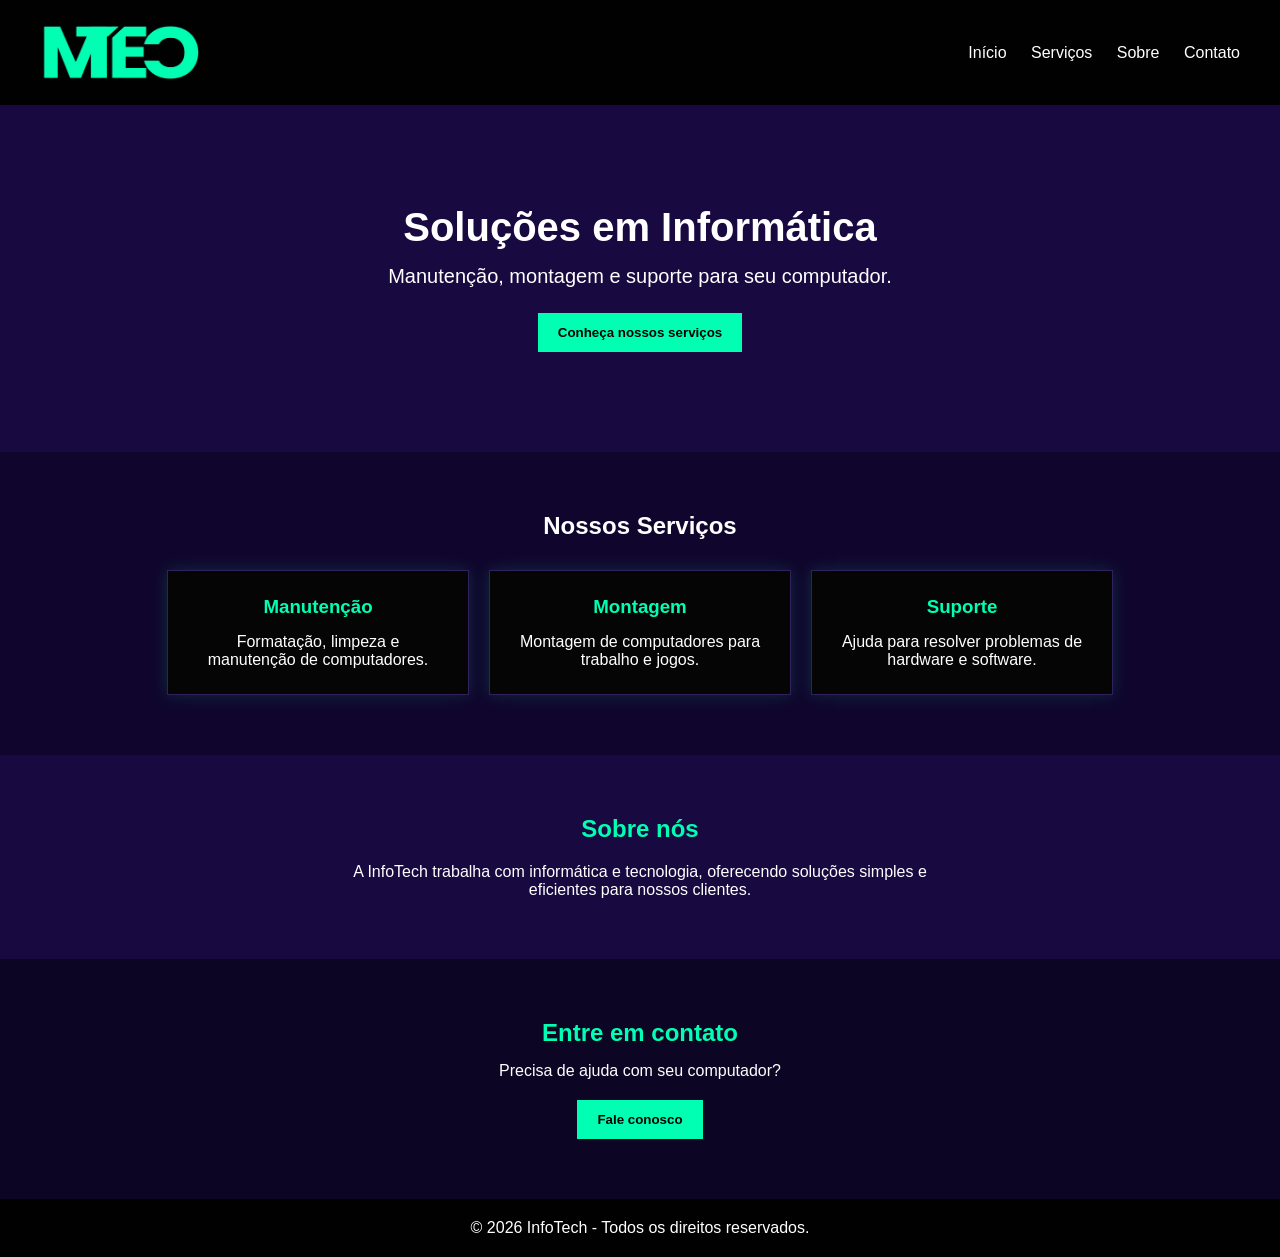
<file: atividade_1/index.html>
<!doctype html>
<html lang="pt-br">
  <head>
    <meta charset="UTF-8" />
    <meta name="viewport" content="width=device-width, initial-scale=1.0" />
    <title>InfoTech</title>

    <link rel="stylesheet" href="style.css" />
  </head>

  <body>
    <header>
      <img src="./img/logo.png" alt="" />

      <nav>
        <a href="#inicio">Início</a>
        <a href="#servicos">Serviços</a>
        <a href="#sobre">Sobre</a>
        <a href="#contato">Contato</a>
      </nav>
    </header>

    <section id="inicio" class="inicio">
      <div>
        <h2>Soluções em Informática</h2>

        <p>Manutenção, montagem e suporte para seu computador.</p>

        <button>Conheça nossos serviços</button>
      </div>
    </section>

    <section id="servicos">
      <h2>Nossos Serviços</h2>

      <div class="servicos">
        <div class="card">
          <h3>Manutenção</h3>
          <p>Formatação, limpeza e manutenção de computadores.</p>
        </div>

        <div class="card">
          <h3>Montagem</h3>
          <p>Montagem de computadores para trabalho e jogos.</p>
        </div>

        <div class="card">
          <h3>Suporte</h3>
          <p>Ajuda para resolver problemas de hardware e software.</p>
        </div>
      </div>
    </section>

    <section id="sobre" class="sobre">
      <h2>Sobre nós</h2>

      <p>
        A InfoTech trabalha com informática e tecnologia, oferecendo soluções
        simples e eficientes para nossos clientes.
      </p>
    </section>

    <section id="contato" class="contato">
      <h2>Entre em contato</h2>

      <p>Precisa de ajuda com seu computador?</p>

      <button>Fale conosco</button>
    </section>

    <footer>
      <p>© 2026 InfoTech - Todos os direitos reservados.</p>
    </footer>
  </body>
</html>
</file>
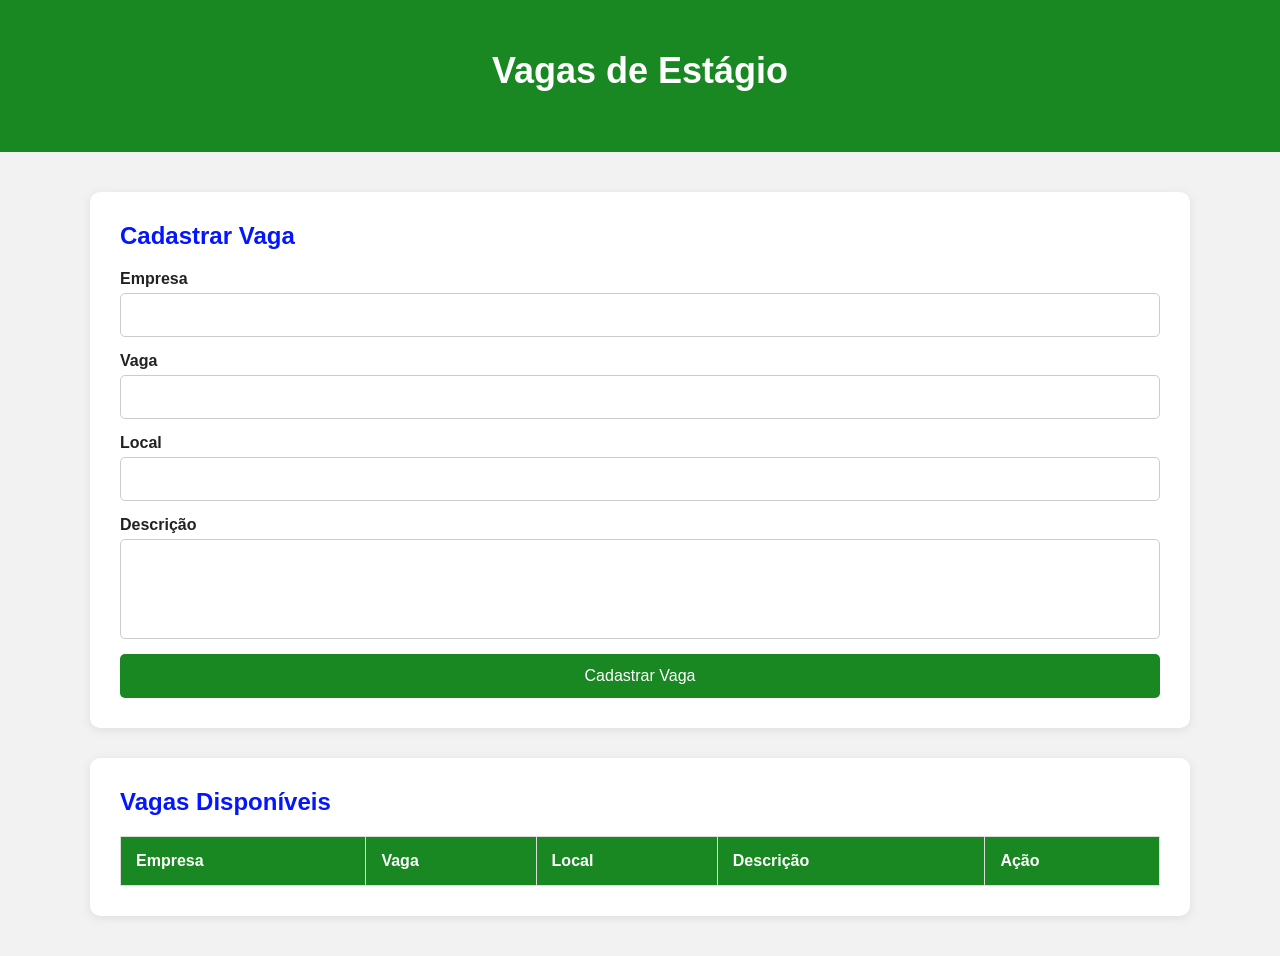
<file: atividade_3/index.html>
<!doctype html>
<html lang="pt-BR">
  <head>
    <meta charset="UTF-8" />
    <meta name="viewport" content="width=device-width, initial-scale=1.0" />
    <title>Vagas de Estágio</title>

    <link rel="stylesheet" href="style.css" />
  </head>

  <body>
    <header>
      <h1>Vagas de Estágio</h1>
    </header>

    <main>
      <section class="cadastro">
        <h2>Cadastrar Vaga</h2>

        <form id="formVaga">
          <label for="empresa">Empresa</label>
          <input type="text" id="empresa" required />

          <label for="vaga">Vaga</label>
          <input type="text" id="vaga" required />

          <label for="local">Local</label>
          <input type="text" id="local" required />

          <label for="descricao">Descrição</label>
          <textarea id="descricao" required></textarea>

          <button type="submit">Cadastrar Vaga</button>
        </form>
      </section>

      <section class="lista">
        <h2>Vagas Disponíveis</h2>

        <div class="tabela">
          <table>
            <thead>
              <tr>
                <th>Empresa</th>
                <th>Vaga</th>
                <th>Local</th>
                <th>Descrição</th>
                <th>Ação</th>
              </tr>
            </thead>

            <tbody id="listaVagas"></tbody>
          </table>
        </div>
      </section>
    </main>
    <script src="script.js"></script>
  </body>
</html>
</file>
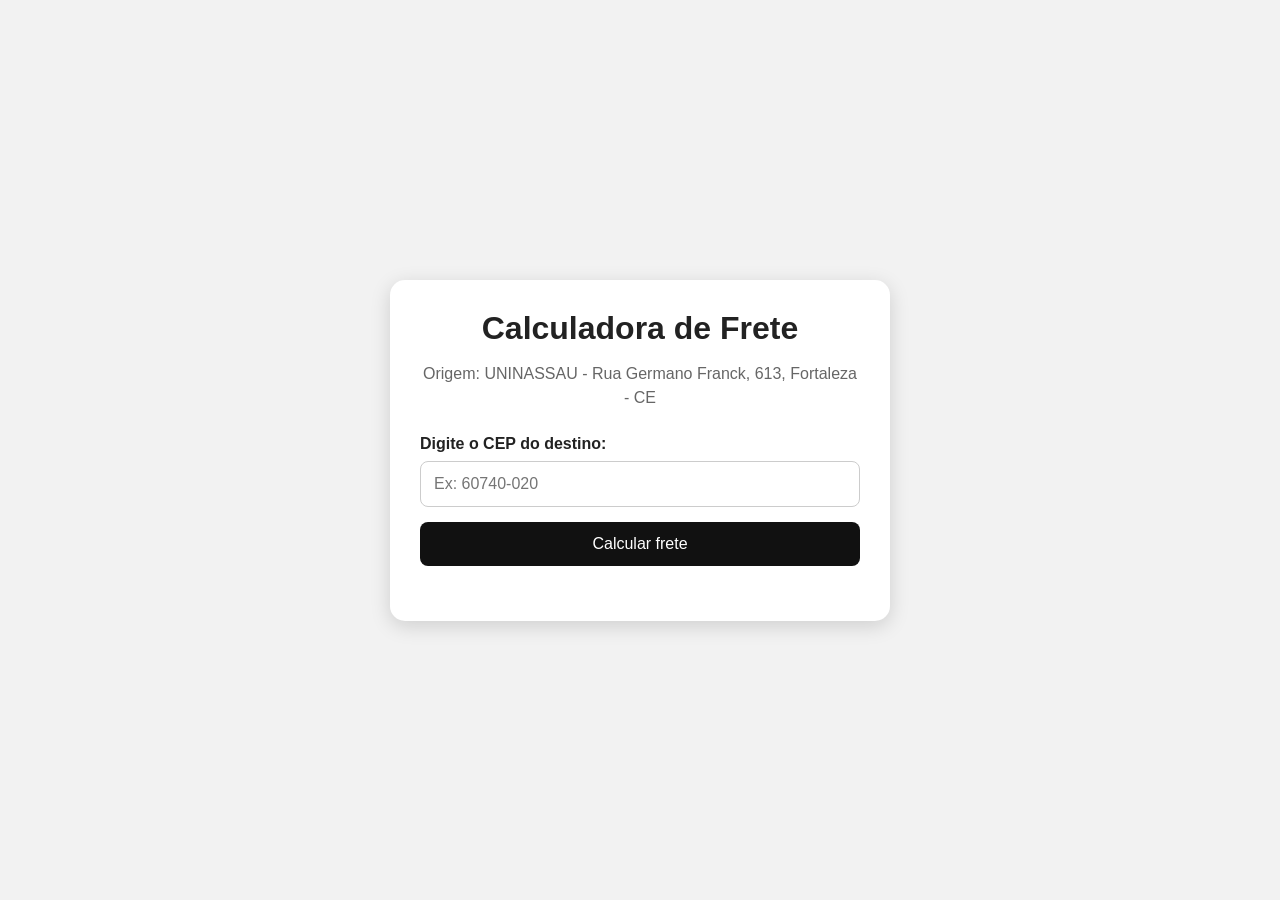
<file: atividade_5/index.html>
<!doctype html>
<html lang="pt-BR">
  <head>
    <meta charset="UTF-8" />
    <meta name="viewport" content="width=device-width, initial-scale=1.0" />
    <title>Calculadora de Frete</title>
    <link rel="stylesheet" href="style.css" />
  </head>
  <body>
    <main class="container">
      <h1>Calculadora de Frete</h1>

      <p class="origem">
        Origem: UNINASSAU - Rua Germano Franck, 613, Fortaleza - CE
      </p>

      <form id="formulario">
        <label for="cep">Digite o CEP do destino:</label>

        <input
          type="text"
          id="cep"
          placeholder="Ex: 60740-020"
          maxlength="9"
          required
        />

        <button type="submit">Calcular frete</button>
      </form>

      <div id="resultado" class="resultado"></div>
    </main>

    <script src="script.js"></script>
  </body>
</html>
</file>
<file: atividade_1/style.css>
* {
  margin: 0;
  padding: 0;
  scroll-behavior: smooth;
}

body {
  font-family: Arial, sans-serif;
  background-color: #180940;
  color: white;
  width: 100vw;
  height: 100vh;
}

header {
  background-color: #010101;
  color: white;
  padding: 15px 30px;
  display: flex;
  justify-content: space-between;
  align-items: center;
}

header img {
  width: 160px;
  height: 55px;
  padding: 10px;
}

nav a {
  color: white;
  text-decoration: none;
  margin: 10px;
}

nav a:hover {
  color: #00ffb3;
  text-decoration: underline;
  transition: 0.3s;
}

.inicio {
  background-color: #180940;
  color: white;
  text-align: center;
  padding: 100px 20px;
}

.inicio h2 {
  font-size: 40px;
  margin-bottom: 15px;
}

.inicio p {
  font-size: 20px;
  margin-bottom: 25px;
}

button {
  background-color: #00ffb3;
  color: #000;
  border: none;
  padding: 12px 20px;
  cursor: pointer;
  font-weight: bold;
}

button:hover {
  background-color: #00d995;
  transition: 0.3s;
}

#servicos {
  padding: 60px 20px;
  text-align: center;
  background-color: #10062d;
}

#servicos h2 {
  margin-bottom: 30px;
}

.servicos {
  display: flex;
  justify-content: center;
  gap: 20px;
}

.card {
  background-color: #050505;
  color: white;
  width: 250px;
  padding: 25px;
  border: 1px solid #30205c;
  box-shadow: 0 0 15px rgba(0, 255, 179, 0.15);
}

.card h3 {
  margin-bottom: 15px;
  color: #00ffb3;
}

.sobre {
  background-color: #180940;
  color: white;
  text-align: center;
  padding: 60px 20px;
}

.sobre h2 {
  margin-bottom: 20px;
  color: #00ffb3;
}

.sobre p {
  max-width: 600px;
  margin: auto;
}

.contato {
  text-align: center;
  padding: 60px 20px;
  background-color: #0d0524;
}

.contato h2 {
  margin-bottom: 15px;
  color: #00ffb3;
}

.contato p {
  margin-bottom: 20px;
}

footer {
  background-color: #010101;
  color: white;
  text-align: center;
  padding: 20px;
}
</file>
<file: atividade_3/style.css>
* {
  margin: 0;
  padding: 0;
  box-sizing: border-box;
}

body {
  font-family: Arial, sans-serif;
  background-color: #f2f2f2;
  color: #222;
}

header {
  background-color: #198822;
  color: white;
  text-align: center;
  padding: 50px 20px;
}

header h1 {
  font-size: 36px;
  margin-bottom: 10px;
}

main {
  width: 90%;
  max-width: 1100px;
  margin: 40px auto;
}

.cadastro,
.lista {
  background-color: white;
  padding: 30px;
  margin-bottom: 30px;
  border-radius: 10px;
  box-shadow: 0 2px 10px #ddd;
}

h2 {
  color: #0415ff;
  margin-bottom: 20px;
}

form {
  display: flex;
  flex-direction: column;
}

label {
  margin-bottom: 5px;
  font-weight: bold;
}

input,
textarea {
  padding: 12px;
  margin-bottom: 15px;
  border: 1px solid #ccc;
  border-radius: 5px;
  font-size: 16px;
}

textarea {
  height: 100px;
  resize: none;
}

button {
  padding: 13px;
  border: none;
  border-radius: 5px;
  background-color: #198822;
  color: white;
  font-size: 16px;
  cursor: pointer;
}

button:hover {
  background-color: #198822;
}

.tabela {
  overflow-x: auto;
}

table {
  width: 100%;
  border-collapse: collapse;
}

th,
td {
  padding: 15px;
  border: 1px solid #ddd;
  text-align: left;
}

th {
  background-color: #198822;
  color: white;
}

tr:hover {
  background-color: #f5f5f5;
}

.remover {
  background-color: #dc2626;
  padding: 8px 12px;
  font-size: 14px;
}

.remover:hover {
  background-color: #b91c1c;
}
</file>
<file: atividade_5/style.css>
* {
  margin: 0;
  padding: 0;
  box-sizing: border-box;
}

body {
  font-family: Arial, sans-serif;
  background: #f2f2f2;
  color: #222;
  min-height: 100vh;
  display: flex;
  justify-content: center;
  align-items: center;
}

.container {
  width: 90%;
  max-width: 500px;
  background: white;
  padding: 30px;
  border-radius: 15px;
  box-shadow: 0 5px 20px rgba(0, 0, 0, 0.15);
}

h1 {
  text-align: center;
  margin-bottom: 15px;
}

.origem {
  text-align: center;
  color: #666;
  margin-bottom: 25px;
  line-height: 1.5;
}

label {
  display: block;
  margin-bottom: 8px;
  font-weight: bold;
}

input {
  width: 100%;
  padding: 13px;
  border: 1px solid #ccc;
  border-radius: 8px;
  font-size: 16px;
  margin-bottom: 15px;
}

button {
  width: 100%;
  padding: 13px;
  border: none;
  border-radius: 8px;
  background: #111;
  color: white;
  font-size: 16px;
  cursor: pointer;
}

button:hover {
  background: #333;
}

.resultado {
  margin-top: 25px;
  line-height: 1.8;
}

.resultado strong {
  color: #111;
}

.preco {
  font-size: 25px;
  font-weight: bold;
  margin-top: 10px;
}
</file>
